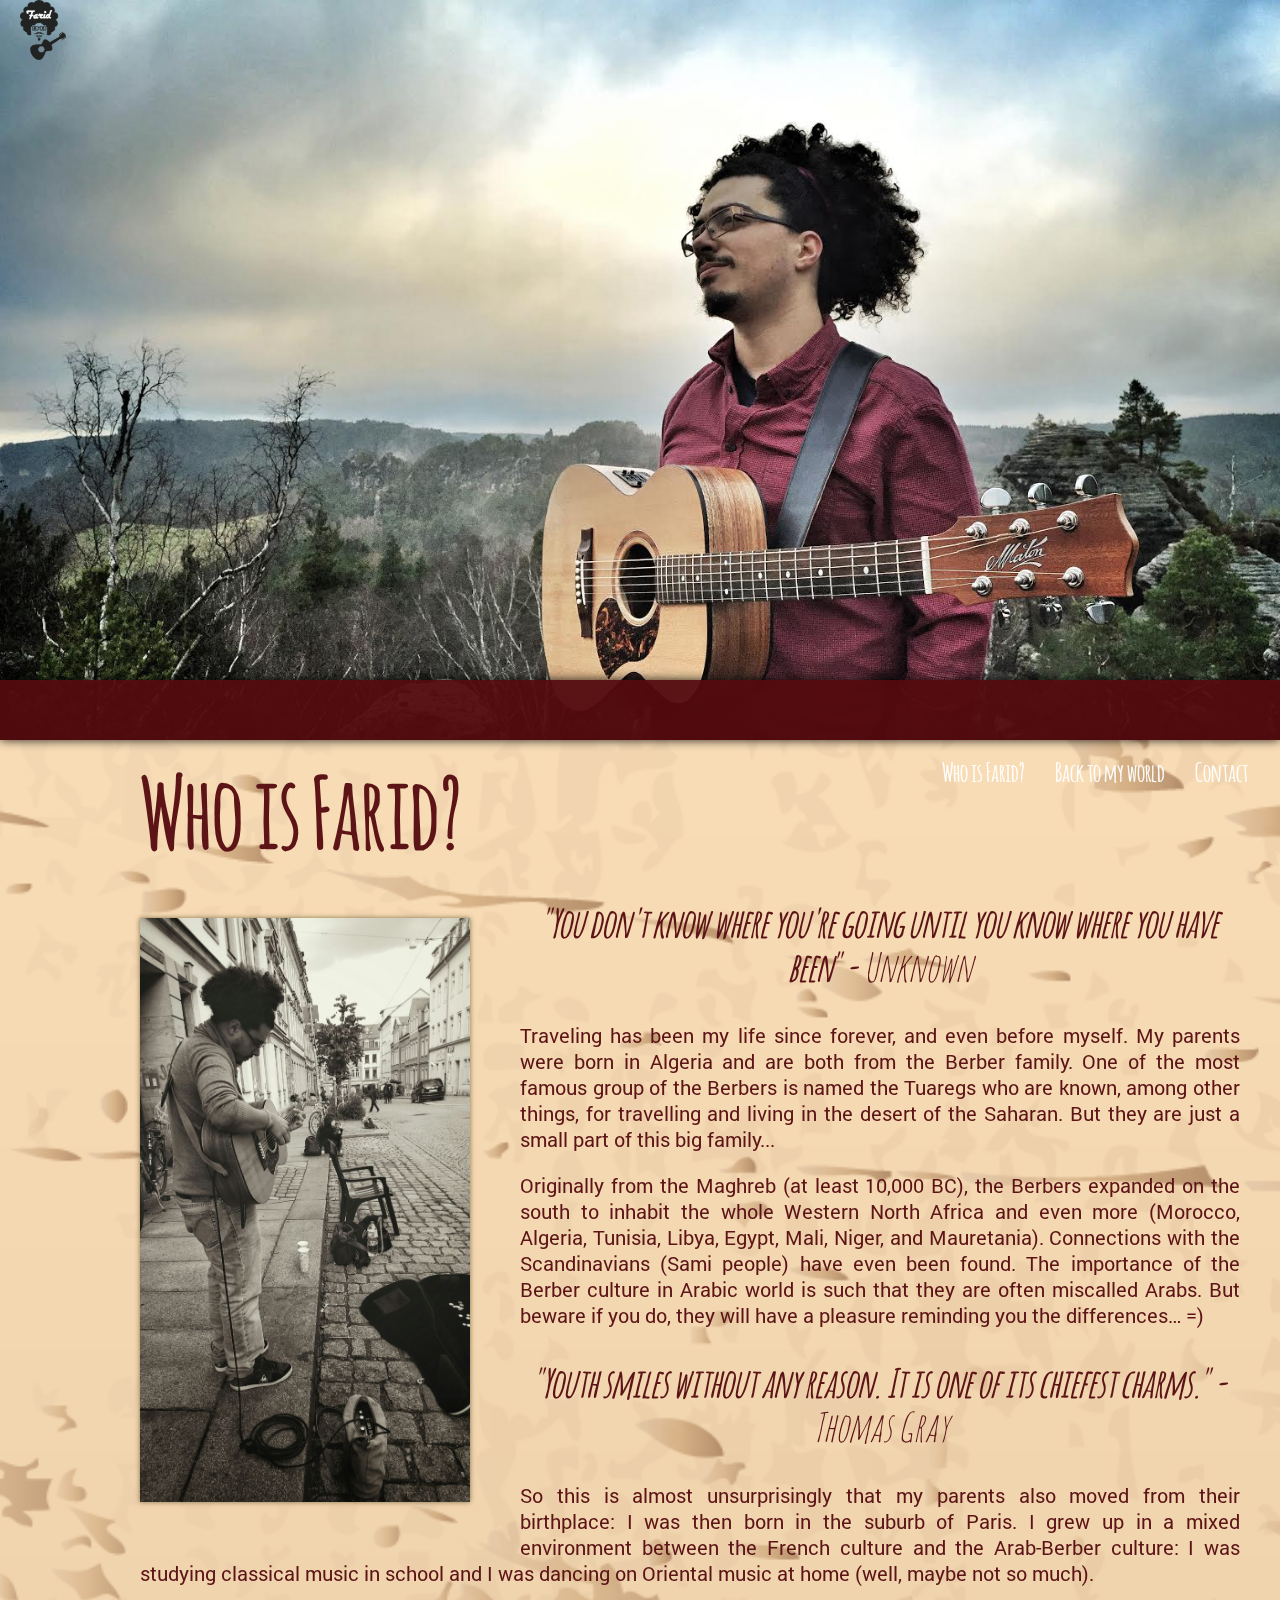
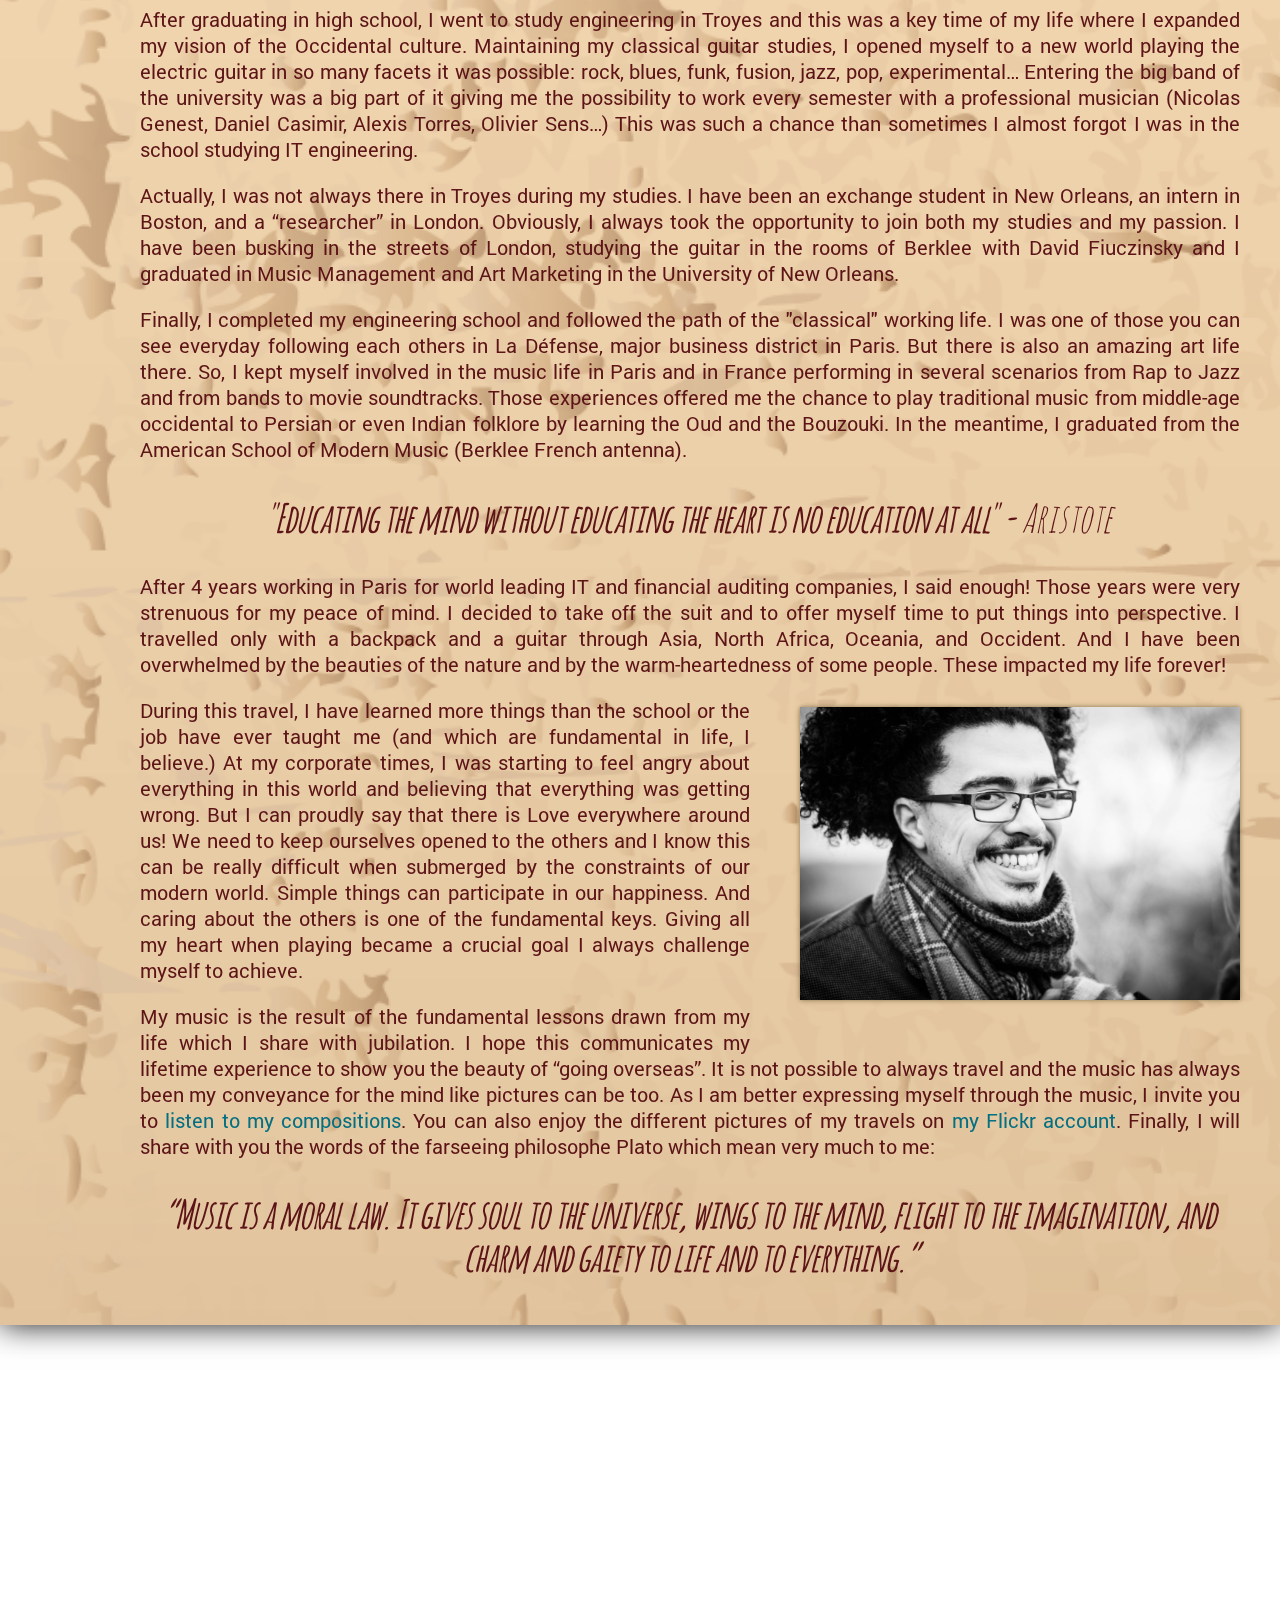
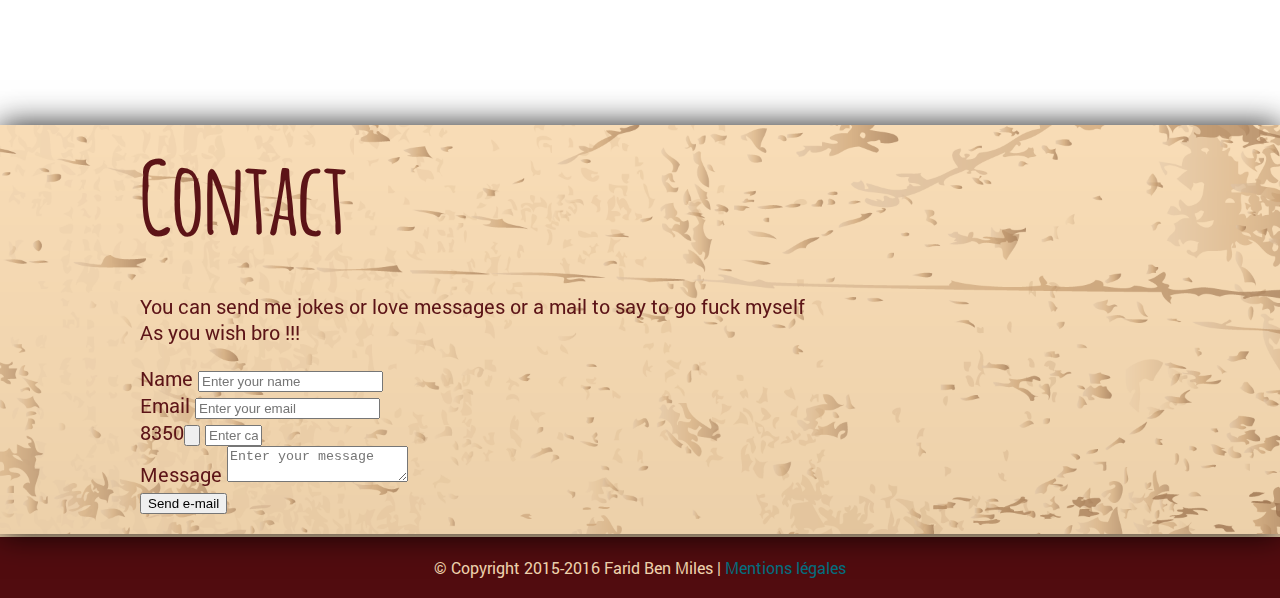
<file: about.html>
<!DOCTYPE html>
<!--[if lt IE 7 ]><html class="ie ie6" lang="en"> <![endif]-->
<!--[if IE 7 ]><html class="ie ie7" lang="en"> <![endif]-->
<!--[if IE 8 ]><html class="ie ie8" lang="en"> <![endif]-->
<!--[if (gte IE 9)|!(IE)]><!--><html lang="en"> <!--<![endif]-->
    <head>
		<!-- Basic Page Needs
	================================================== -->
        <title>Farid Ben Miles - Acoustic Modern Fingerstyle Guitarist</title>
		
		<meta charset="utf-8" />
		<meta name="description" content="Website of Acoustic Modern Fingerstyle Guitarist Farid Ben Miles">
		<!--<meta name="keywords" content="Farid Ben Miles, acoustic, modern, fingerstyle, guitar, guitarist, music, musician, world music, folk music, about, booking, travel">-->
		<meta name="copyright" content="Farid Ben Miles - 2015-2016">
		
		<!-- TO UPDATE WITH FAVICON !!!!!!!!!!!!!!!!!!!!!!!!!!!!!!!!!!!!!!!!!!!!!!!!!!!!!!!!!!!
		Your favicon graphic must be 16x16 pixels 
	================================================== -->		
		<link rel="shortcut icon" href="favicon.ico">
		<link rel="icon" type="image/ico" href="favicon.ico"> 
		<!-- an image 57x57 pixels in size and save it as a png -->	
		<link rel="apple-touch-icon" href="apple-touch-icon.png">
		
		<!-- Mobile Specific Metas
	================================================== -->
		<meta name="viewport" content="width=device-width, initial-scale=1, maximum-scale=1">
	
		<!--[if lt IE 9]><script src="http://github.com/aFarkas/html5shiv/blob/master/dist/html5shiv.js"></script><![endif]-->
		
		<!-- CSS
	================================================== -->
		<link rel="stylesheet" type="text/css" href="style.css">
		<link href='http://fonts.googleapis.com/css?family=Source+Sans+Pro' rel='stylesheet' type='text/css'>
		
		<!-- JS
	================================================== -->
		<script type="text/javascript" src="js/jquery-1.11.3.min.js"></script>
		
		<!-- Sticky menu bar -->
		<script src="js/jquery.sticky.js"></script>
		<script>
		  $(document).ready(function(){
			$("#menu-container").sticky({topSpacing:0});
			
			var width = window.innerWidth ||
                document.documentElement.clientWidth ||
                document.body.clientWidth;
				
			var height = window.innerHeight ||
							 document.documentElement.clientHeight ||
							 document.body.clientHeight;
			if (width < 767) {
				var heightBrand = 0;
				$("#brand").sticky({topSpacing:heightBrand, getWidthFrom: '#brand'});
				//$("#brand").css({"margin-top": -heightBrand,}); 
			} 
			else {
				var heightBrand = height - 90;
				$("#brand").sticky({topSpacing:heightBrand, getWidthFrom: '#brand'});
				$("#brand").css({"margin-top": -heightBrand,}); 
			}
						
		  });
		</script>
		<script src="js/parallax.js-master/parallax.min.js"></script>
		
		<!-- - - - JQUERY FOR SLIDING NAVIGATION - -->   
		<script>
		$(document).ready(function() {
		$('a[href*=#]').each(function() {
		if (location.pathname.replace(/^\//,'') == this.pathname.replace(/^\//,'')
		&& location.hostname == this.hostname
		&& this.hash.replace(/#/,'') ) {
		var $targetId = $(this.hash), $targetAnchor = $('[name=' + this.hash.slice(1) +']');
		var $target = $targetId.length ? $targetId : $targetAnchor.length ? $targetAnchor : false;
		if ($target) {
		var targetOffset = $target.offset().top;
		$(this).click(function() {
					$("#nav li a").removeClass("active");
					$(this).addClass('active');
		$('html, body').animate({scrollTop: targetOffset}, 1000);
		return false;
		});
		}
		}
		});
		 
		});
		</script>
		
		<!-- Dynamic display header -->
		<script type="text/javascript">
			function jsUpdateSize(){
				// Get the dimensions of the viewport
				var height = window.innerHeight ||
							 document.documentElement.clientHeight ||
							 document.body.clientHeight;
							 
				var heightBanner = height - 60;
				//change the value of the height
				$("#header").css({"height": heightBanner,}); 
			};
			window.onload = jsUpdateSize;       // When the page first loads
			window.onresize = jsUpdateSize;     // When the browser changes size
		</script>
		
		<!-- dropdown menu -->
		<script type="text/javascript">
			function scrollTo(target){
				var targetPosition = $(target).offset().top;
				$('html,body').animate({ scrollTop: targetPosition}, 'slow');
			}
		</script>
		
		<!-- Captcha function -->
		<script>
		function captchaCode() {
		  var Numb1, Numb2, Numb3, Numb4, Code;     
		  Numb1 = (Math.ceil(Math.random() * 10)-1).toString();
		  Numb2 = (Math.ceil(Math.random() * 10)-1).toString();
		  Numb3 = (Math.ceil(Math.random() * 10)-1).toString();
		  Numb4 = (Math.ceil(Math.random() * 10)-1).toString();
		  
		  Code = Numb1 + Numb2 + Numb3 + Numb4;
		  $("#captcha span").remove();
		  $("#captcha input").remove();
		  $("#captcha").append("<span id='code'>" + Code + "</span><input type='button' onclick='captchaCode();'>");
		}

		$(function() {
		  captchaCode();
		  
		  $('#contactForm').submit(function(){
			var captchaVal = $("#code").text();
			var captchaCode = $(".captcha").val();
			if (captchaVal == captchaCode) {
			  $(".captcha").css({
				"color" : "#609D29"
			  });
			}
			else {
			  $(".captcha").css({
				"color" : "#CE3B46"
			  });
			}
			
			var emailFilter = /^([a-zA-Z0-9_\.\-])+\@(([a-zA-Z0-9\-])+\.)+([a-zA-Z0-9]{2,10})+$/;   
			var emailText = $(".email").val();
			if (emailFilter.test(emailText)) {
			  $(".email").css({
				"color" : "#609D29"
			  });
			}
			else {
			  $(".email").css({
				"color" : "#CE3B46"
			  });
			}
			
			var nameFilter = /^([a-zA-Z \t]{3,15})+$/;
			var nameText = $(".name").val();
			if (nameFilter.test(nameText)) {
			  $(".name").css({
				"color" : "#609D29"
			  });
			}
			else {
			  $(".name").css({
				"color" : "#CE3B46"
			  });
			}
			
			var messageText = $(".message").val().length;
			if (messageText > 50) {
			  $(".message").css({
				"color" : "#609D29"
			  });
			}
			else {
			  $(".message").css({
				"color" : "#CE3B46"
			  });
			}
			
			if ((captchaVal !== captchaCode) || (!emailFilter.test(emailText)) || (!nameFilter.test(nameText)) || (messageText < 50)) {
			  return false;
			}
			if ((captchaVal == captchaCode) && (emailFilter.test(emailText)) && (nameFilter.test(nameText)) && (messageText > 50)) {
			  $("#contactForm").css("display", "none");
			  $("#form").append("<h2>Message sent!</h2>");
			  return false;
			}
		  });       
		});

		</script>
		
    </head>
	
	<body>
	<?php include_once("analyticstracking.php") ?>
		<!-- header and social links -->
		<div id="header" data-parallax="scroll" data-image-src="img/unnamed.jpg">
			
			<div id="social" >
				<ul>
						<li><a href="http://www.facebook.com" target="_blank"><img alt="Facebook" src="img/social/facebook.png"/></a></li>
						<li><a href="http://www.soundcloud.com" target="_blank"><img alt="Soundcloud" src="img/social/soundcloud.png"/></a></li>
						<li><a href="http://www.bandcamp.com" target="_blank"><img alt="Bandcamp" src="img/social/bandcamp.png"/></a></li>
						<li><a href="http://www.youtube.com" target="_blank"><img alt="Youtube" src="img/social/youtube.png"/></a></li>
				</ul>
			</div>
		</div>
		
		<!-- menu -->
		<div id="menu-container">
			<div id="menu">
				<a href="#header"><img id="brand" alt="Farid-brand" src="img/brand-transparent-bis.png"/></a>
				<nav class="fixed-nav-bar" style="">
					<ul>
						<!--<li><a class="lien" href="#header">Top</a></li>-->
						<li><a class="lien" href="#about-me-link">Who is Farid?</a></li>
						<li><a class="lien" href="index.html">Back to my world</a></li>
						<li><a class="lien" href="#contact-link">Contact</a></li>
					</ul>
					<select name="dropdpown" size="1" onchange="scrollTo(this.value)">
						<option value="" selected>Menu</option> 
						<!--<option value="#header">Top</option>-->
						<option value="#about-me-link">Who is Farid?</option>
						<option value="#index.html">Back to my world</option>
						<option value="#contact-link">Contact</option>
					</select>
				</nav>
			</div>		
		</div>
		
		<!-- About's content -->
		<span class="anchor" id="about-me-link"></span>
		<div id="about-me" class="container">
			<div class="box">
				<h2>Who is Farid?</h2>
				<img id="busking" src="img/Busking_in_Dresden.jpg" alt="Busking_in_Dresden"/>
				<h3>"You don't know where you're going until you know where you have been" - <span>Unknown</span></h3>
				<p>Traveling has been my life since forever, and even before myself. My parents were born in Algeria and are both from the Berber family. One of the most famous group of the Berbers is named the Tuaregs who are known, among other things, for travelling and living in the desert of the Saharan. But they are just a small part of this big family... </p>
				<p>Originally from the Maghreb (at least 10,000 BC), the Berbers expanded on the south to inhabit the whole Western North Africa and even more (Morocco, Algeria, Tunisia, Libya, Egypt, Mali, Niger, and Mauretania). Connections with the Scandinavians (Sami people) have even been found. The importance of the Berber culture in Arabic world is such that they are often miscalled Arabs. But beware if you do, they will have a pleasure reminding you the differences… =) </p>
				<h3>"Youth smiles without any reason. It is one of its chiefest charms." - <span>Thomas Gray</span></h3>
				<p>So this is almost unsurprisingly that my parents also moved from their birthplace: I was then born in the suburb of Paris. I grew up in a mixed environment between the French culture and the Arab-Berber culture: I was studying classical music in school and I was dancing on Oriental music at home (well, maybe not so much). </p>
				<p>After graduating in high school, I went to study engineering in Troyes and this was a key time of my life where I expanded my vision of the Occidental culture. Maintaining my classical guitar studies, I opened myself to a new world playing the electric guitar in so many facets it was possible: rock, blues, funk, fusion, jazz, pop, experimental… Entering the big band of the university was a big part of it giving me the possibility to work every semester with a professional musician (Nicolas Genest, Daniel Casimir, Alexis Torres, Olivier Sens…) This was such a chance than sometimes I almost forgot I was in the school studying IT engineering.</p>
				<p>Actually, I was not always there in Troyes during my studies. I have been an exchange student in New Orleans, an intern in Boston, and a “researcher” in London. Obviously, I always took the opportunity to join both my studies and my passion. I have been busking in the streets of London, studying the guitar in the rooms of Berklee with David Fiuczinsky and I graduated in Music Management and Art Marketing in the University of New Orleans. </p>
				<p>Finally, I completed my engineering school and followed the path of the "classical" working life. I was one of those you can see everyday following each others in La Défense, major business district in Paris. But there is also an amazing art life there. So, I kept myself involved in the music life in Paris and in France performing in several scenarios from Rap to Jazz and from bands to movie soundtracks. Those experiences offered me the chance to play traditional music from middle-age occidental to Persian or even Indian folklore by learning the Oud and the Bouzouki. In the meantime, I graduated from the American School of Modern Music (Berklee French antenna).</p>
				<h3>"Educating the mind without educating the heart is no education at all" - <span>Aristote</span></h3>
				<p>After 4 years working in Paris for world leading IT and financial auditing companies, I said enough! Those years were very strenuous for my peace of mind. I decided to take off the suit and to offer myself time to put things into perspective. I travelled only with a backpack and a guitar through Asia, North Africa, Oceania, and Occident. And I have been overwhelmed by the beauties of the nature and by the warm-heartedness of some people. These impacted my life forever!</p>
				<img id="portrait" src="img/fa--22.jpg" alt="Portrait_Farid"/></div>
				<p>During this travel, I have learned more things than the school or the job have ever taught me (and which are fundamental in life, I believe.) At my corporate times, I was starting to feel angry about everything in this world and believing that everything was getting wrong. But I can proudly say that there is Love everywhere around us! We need to keep ourselves opened to the others and I know this can be really difficult when submerged by the constraints of our modern world. Simple things can participate in our happiness. And caring about the others is one of the fundamental keys. Giving all my heart when playing became a crucial goal I always challenge myself to achieve. </p>
				<p>My music is the result of the fundamental lessons drawn from my life which I share with jubilation. I hope this communicates my lifetime experience to show you the beauty of “going overseas”. It is not possible to always travel and the music has always been my conveyance for the mind like pictures can be too. As I am better expressing myself through the music, I invite you to <a href="">listen to my compositions</a>. You can also enjoy the different pictures of my travels on <a href="">my Flickr account</a>. Finally, I will share with you the words of the farseeing philosophe Plato which mean very much to me: </br> <h3>“Music is a moral law. It gives soul to the universe, wings to the mind, flight to the imagination, and charm and gaiety to life and to everything.”</h3></p>


			</div>
		</div>
		
		<!-- Fourth photo -->
		<section id="5" data-parallax="scroll" data-image-src="img/slide/Camp.jpg">	
		</section>
		
		<!-- Contact  form -->
		<span class="anchor" id="contact-link"></span>
		<div id="contact" class="container">
			<div class="box">
				<h2> Contact </h2>
				<p>You can send me jokes or love messages or a mail to say to go fuck myself <br/> As you wish bro !!! </p> 
				<form action="contact.php" id="contactForm" method="post">
					<span>Name</span>
					<input type="text" name="name" class="name" placeholder="Enter your name" tabindex=1 /> <br/>
					<span>Email</span>
					<input type="text" name="email" class="email" placeholder="Enter your email" tabindex=2 /> <br/>
					<span id="captcha"></span>
					<input type="text" name="captcha" class="captcha" maxlength="4" size="4" placeholder="Enter captcha code" tabindex=3 /> <br/>
					<span>Message</span>
					<textarea name="message" class="message" placeholder="Enter your message" tabindex=4></textarea> <br/>
					<input type="submit" name="submit" value="Send e-mail" class="submit" tabindex=5>
				  </form>				
			</div>
		</div>
		
		<!-- Footnote -->
		<div id="footnote">
		© Copyright 2015-2016 Farid Ben Miles | <a href="mentions.html" target="_blank">Mentions légales</a> 
		</div>
	
	</body>	
	
</html>
</file>
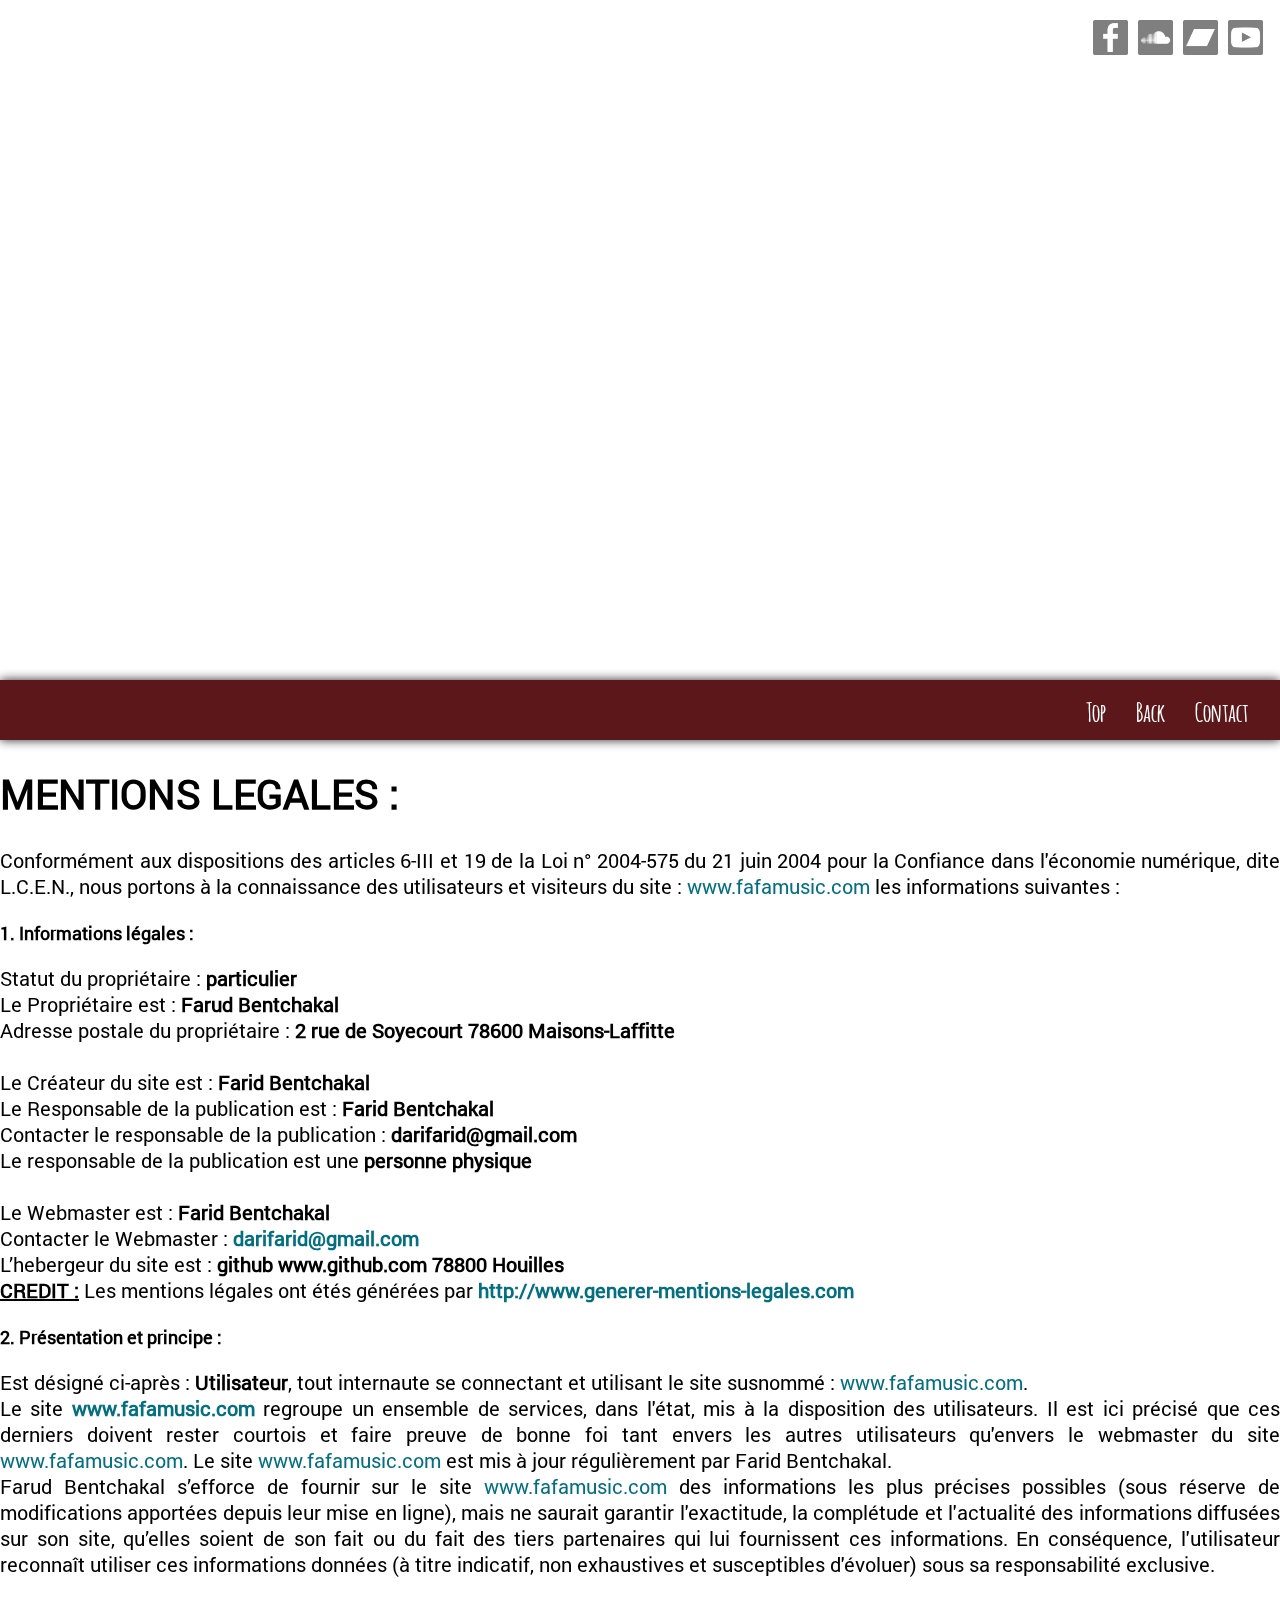
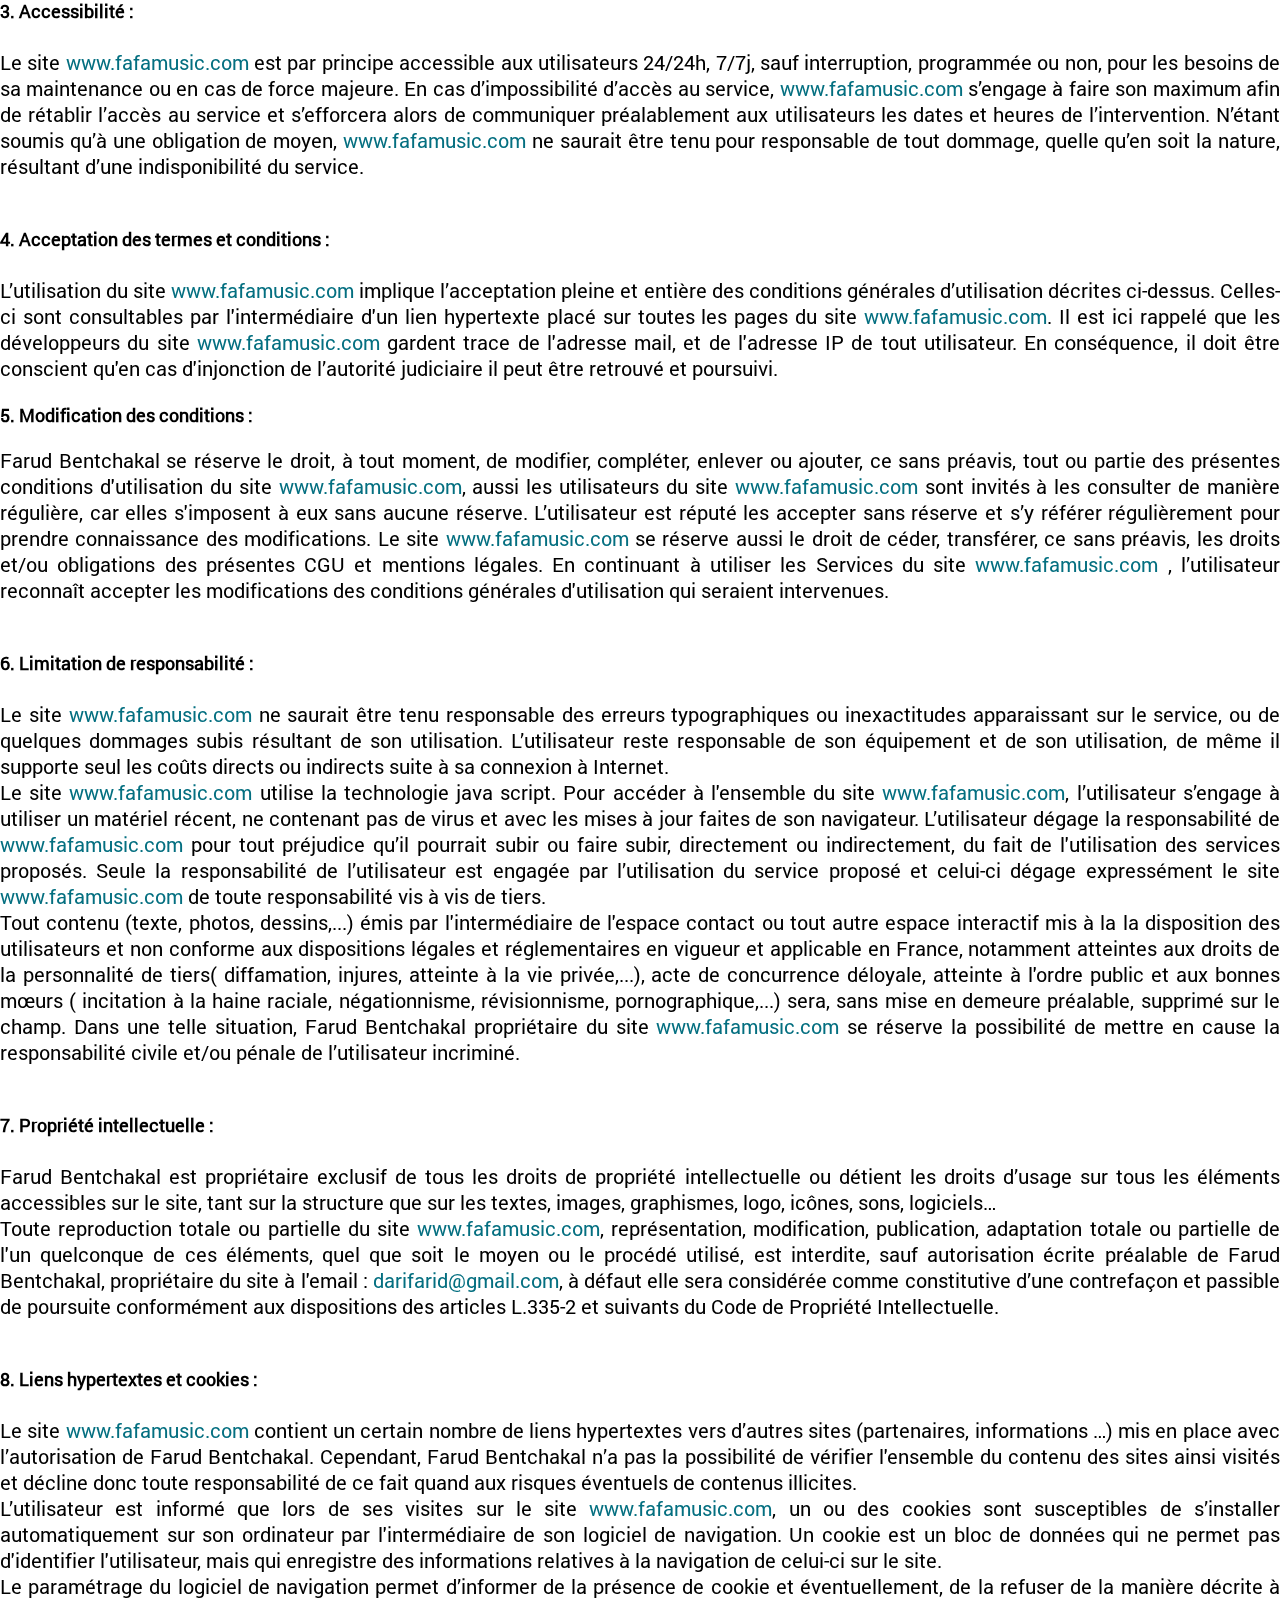
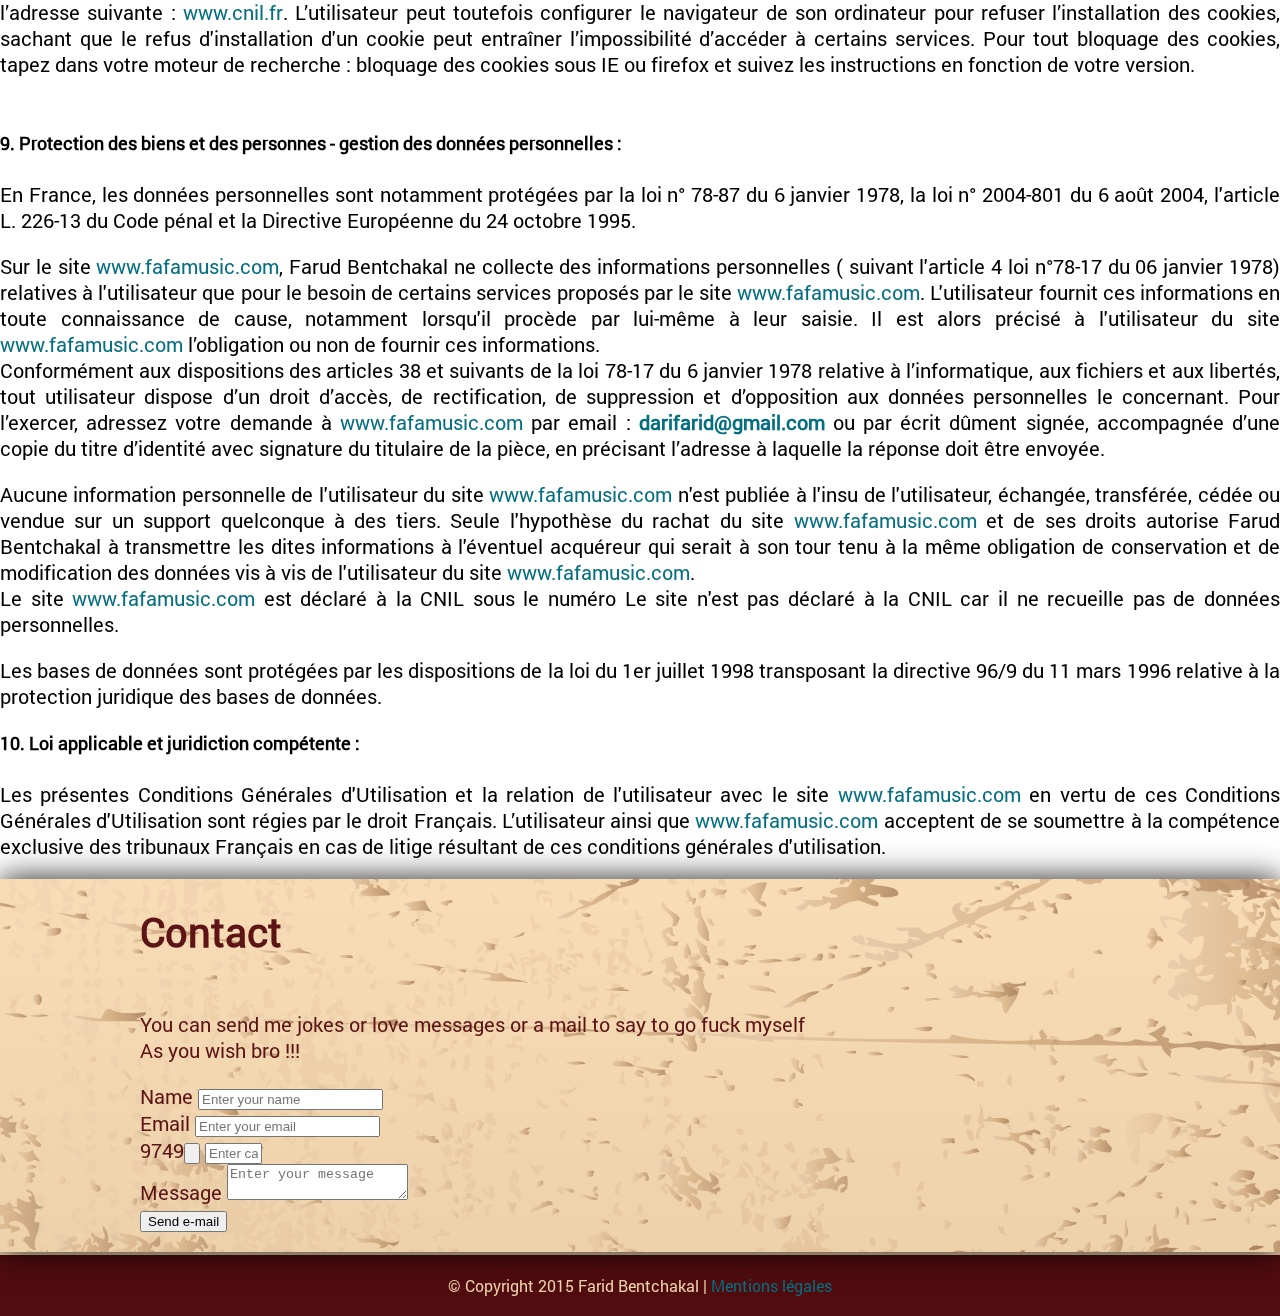
<file: mention-old.html>
<!DOCTYPE html>
<!--[if lt IE 7 ]><html class="ie ie6" lang="en"> <![endif]-->
<!--[if IE 7 ]><html class="ie ie7" lang="en"> <![endif]-->
<!--[if IE 8 ]><html class="ie ie8" lang="en"> <![endif]-->
<!--[if (gte IE 9)|!(IE)]><!--><html lang="en"> <!--<![endif]-->
<html>
    <head>
		<!-- Basic Page Needs
	================================================== -->
        <title>Farid Bentchakal</title>
		<meta name="description" content="Farid Bentchakal. Acoustic, guitar, solo music.">
		<meta name="author" content="Farid Bentchakal">
		<meta name="keywords" content="Farid Bentchakal, Music, Guitar, Acoustic, Travel.">
		<meta http-equiv="Content-Type" content="text/html"; charset="utf-8">
		
			<!-- Mobile Specific Metas
	================================================== -->
		<meta name="viewport" content="width=device-width, initial-scale=1, maximum-scale=1">
	
		<!--[if lt IE 9]>
            <script src="http://github.com/aFarkas/html5shiv/blob/master/dist/html5shiv.js"></script>
        <![endif]-->
		
		<!-- CSS
	================================================== -->
		<link rel="stylesheet" href="style.css" />
		<link href='http://fonts.googleapis.com/css?family=Source+Sans+Pro' rel='stylesheet' type='text/css'>
		
		<!-- JS
	================================================== -->
		<script type="text/javascript" src="js/jquery-1.11.3.min.js"></script>
		
		<!-- Sticky nav -->
		<script src="js/jquery.sticky.js"></script>
		<script>
		  $(document).ready(function(){
			$("#menu-container").sticky({topSpacing:0});
		  });
		</script>
		<script src="js/parallax.js-master/parallax.min.js"></script>
		
		<!----- JQUERY FOR SLIDING NAVIGATION --->   
		<script>
		$(document).ready(function() {
		$('a[href*=#]').each(function() {
		if (location.pathname.replace(/^\//,'') == this.pathname.replace(/^\//,'')
		&& location.hostname == this.hostname
		&& this.hash.replace(/#/,'') ) {
		var $targetId = $(this.hash), $targetAnchor = $('[name=' + this.hash.slice(1) +']');
		var $target = $targetId.length ? $targetId : $targetAnchor.length ? $targetAnchor : false;
		if ($target) {
		var targetOffset = $target.offset().top;
		$(this).click(function() {
					$("#nav li a").removeClass("active");
					$(this).addClass('active');
		$('html, body').animate({scrollTop: targetOffset}, 1000);
		return false;
		});
		}
		}
		});
		 
		});
		</script>
		
		<!-- dropdown menu -->
		<script type="text/javascript">
			function scrollTo(target){
				var targetPosition = $(target).offset().top;
				$('html,body').animate({ scrollTop: targetPosition}, 'slow');
			}
		</script>
		
		<!-- Captcha function -->
		<script>
		function captchaCode() {
		  var Numb1, Numb2, Numb3, Numb4, Code;     
		  Numb1 = (Math.ceil(Math.random() * 10)-1).toString();
		  Numb2 = (Math.ceil(Math.random() * 10)-1).toString();
		  Numb3 = (Math.ceil(Math.random() * 10)-1).toString();
		  Numb4 = (Math.ceil(Math.random() * 10)-1).toString();
		  
		  Code = Numb1 + Numb2 + Numb3 + Numb4;
		  $("#captcha span").remove();
		  $("#captcha input").remove();
		  $("#captcha").append("<span id='code'>" + Code + "</span><input type='button' onclick='captchaCode();'>");
		}

		$(function() {
		  captchaCode();
		  
		  $('#contactForm').submit(function(){
			var captchaVal = $("#code").text();
			var captchaCode = $(".captcha").val();
			if (captchaVal == captchaCode) {
			  $(".captcha").css({
				"color" : "#609D29"
			  });
			}
			else {
			  $(".captcha").css({
				"color" : "#CE3B46"
			  });
			}
			
			var emailFilter = /^([a-zA-Z0-9_\.\-])+\@(([a-zA-Z0-9\-])+\.)+([a-zA-Z0-9]{2,10})+$/;   
			var emailText = $(".email").val();
			if (emailFilter.test(emailText)) {
			  $(".email").css({
				"color" : "#609D29"
			  });
			}
			else {
			  $(".email").css({
				"color" : "#CE3B46"
			  });
			}
			
			var nameFilter = /^([a-zA-Z \t]{3,15})+$/;
			var nameText = $(".name").val();
			if (nameFilter.test(nameText)) {
			  $(".name").css({
				"color" : "#609D29"
			  });
			}
			else {
			  $(".name").css({
				"color" : "#CE3B46"
			  });
			}
			
			var messageText = $(".message").val().length;
			if (messageText > 50) {
			  $(".message").css({
				"color" : "#609D29"
			  });
			}
			else {
			  $(".message").css({
				"color" : "#CE3B46"
			  });
			}
			
			if ((captchaVal !== captchaCode) || (!emailFilter.test(emailText)) || (!nameFilter.test(nameText)) || (messageText < 50)) {
			  return false;
			}
			if ((captchaVal == captchaCode) && (emailFilter.test(emailText)) && (nameFilter.test(nameText)) && (messageText > 50)) {
			  $("#contactForm").css("display", "none");
			  $("#form").append("<h2>Message sent!</h2>");
			  return false;
			}
		  });       
		});

		</script>
		
    </head>
	
	<body>
		<!-- header and social links -->
		<!-- !!!!!!!!!!!!!!!!!                           IISOU <3 : Here is the link of picture. Put it in the same folder img and just change the name of the file  -->
		<div id="header" data-parallax="scroll" data-image-src="img/Logo.jpg">
			<div id="social" >
				<ul>
						<li><a href="http://www.facebook.com" target="_blank"><img alt="Facebook" src="img/social/facebook.png"/></a></li>
						<li><a href="http://www.soundcloud.com" target="_blank"><img alt="Soundcloud" src="img/social/soundcloud.png"/></a></li>
						<li><a href="http://www.bandcamp.com" target="_blank"><img alt="Bandcamp" src="img/social/bandcamp.png"/></a></li>
						<li><a href="http://www.youtube.com" target="_blank"><img alt="Youtube" src="img/social/youtube.png"/></a></li>
				</ul>
			</div>
		</div>
		
		<!-- menu -->
		<div id="menu-container">
			<div id="menu">
				<nav class="fixed-nav-bar" style="">
					<ul>
						<li><a class="lien1" href="#header">Top</a></li>
						<li><a class="lien2" href="index.html">Back</a></li>
						<li><a class="lien5" href="#contact">Contact</a></li>
					</ul>
				</nav>
			</div>		
		</div>
	
		
		<span class="anchor"></span>
		<div id="mentions-legales">
			<h1>MENTIONS LEGALES :</h1>
			<p style="text-align: justify">
				Conformément aux dispositions des articles 6-III et 19 de la Loi n° 2004-575 du 21 juin 2004 pour la Confiance dans l'économie numérique, dite L.C.E.N., nous portons à la connaissance des utilisateurs et visiteurs du site : <a href="http://www.fafamusic.com" target="_blank">www.fafamusic.com</a> les informations suivantes :</p>
			<p style="text-align: justify">
				<strong><font size="4">1. Informations légales :</font></strong></p>
			<p style="text-align: justify">
				Statut du propriétaire : <strong>particulier</strong><br />
				Le Propriétaire est : <strong>Farud Bentchakal</strong><br />
				Adresse postale du propriétaire : <strong>2 rue de Soyecourt 78600 Maisons-Laffitte</strong><br />
				 <br />
				Le Créateur du site est : <strong>Farid Bentchakal</strong><br />
				Le Responsable de la  publication est : <strong>Farid Bentchakal</strong><br />
				Contacter le responsable de la publication : <strong>darifarid@gmail.com</strong><br />
				Le responsable de la publication est une<strong> personne physique</strong><br />
				<br />
				Le Webmaster est  : <strong>Farid Bentchakal</strong><br />
				Contacter le Webmaster :  <strong><a href="mailto:darifarid@gmail.com?subject=Contact à partir des mentions légales via le site www.fafamusic.com">darifarid@gmail.com</a></strong><br />
				L’hebergeur du site est : <strong>github www.github.com 78800 Houilles</strong><br />
				<strong><u>CREDIT :</u> </strong> Les mentions légales ont étés générées par<strong> <a href="http://www.generer-mentions-legales.com" target="_blank">http://www.generer-mentions-legales.com</a></strong></p>
			<p style="text-align: justify">
				<strong><font size="4">2. Présentation et principe :</font></strong></p>
			<p style="text-align: justify">
				Est désigné ci-après : <b>Utilisateur</b>, tout internaute se connectant et utilisant le site susnommé : <a href="http://www.fafamusic.com" target="_blank">www.fafamusic.com</a>.<br />
				Le site <a href="http://www.fafamusic.com" target="_blank"><b>www.fafamusic.com</b></a><b> </b>regroupe un ensemble de services, dans l'état,  mis à la disposition des utilisateurs. Il est ici précisé que ces derniers doivent rester courtois et faire preuve de bonne foi tant envers les autres utilisateurs qu'envers le webmaster du site <a href="http://www.fafamusic.com" target="_blank">www.fafamusic.com</a>. Le site <a href="http://www.fafamusic.com" target="_blank">www.fafamusic.com</a> est mis à jour régulièrement par Farid Bentchakal.<br />
				Farud Bentchakal s’efforce de fournir sur le site <a href="http://www.fafamusic.com" target="_blank">www.fafamusic.com</a> des informations les plus précises possibles (sous réserve de modifications apportées depuis leur mise en ligne), mais ne saurait garantir l'exactitude, la complétude et l'actualité des informations diffusées sur son site, qu’elles soient de son fait ou du fait des tiers partenaires qui lui fournissent ces informations. En conséquence, l'utilisateur reconnaît utiliser ces informations données (à titre indicatif, non exhaustives et susceptibles d'évoluer) sous sa responsabilité exclusive.</p>
			<p style="text-align: justify">
				<strong><font size="4">3. Accessibilité :</font></strong><br />
				<br />
				Le site <a href="http://www.fafamusic.com" target="_blank">www.fafamusic.com</a> est par principe accessible aux utilisateurs 24/24h, 7/7j, sauf interruption, programmée ou non, pour les besoins de sa maintenance ou en cas de force majeure. En cas d’impossibilité d’accès au service, <a href="http://www.fafamusic.com" target="_blank">www.fafamusic.com</a> s’engage à faire son maximum afin de rétablir l’accès au service et s’efforcera alors de communiquer préalablement aux utilisateurs les dates et heures de l’intervention.  N’étant soumis qu’à une obligation de moyen, <a href="http://www.fafamusic.com" target="_blank">www.fafamusic.com</a> ne saurait être tenu pour responsable de tout dommage, quelle qu’en soit la nature, résultant d’une indisponibilité du service.</p>
			<p style="text-align: justify">
				<br />
				<strong><font size="4">4. Acceptation des termes et conditions :</font></strong><br />
				<br />
				L’utilisation du site <a href="http://www.fafamusic.com" target="_blank">www.fafamusic.com</a> implique l’acceptation pleine et entière des conditions générales d’utilisation  décrites ci-dessus. Celles-ci sont consultables par l'intermédiaire d'un lien hypertexte placé sur toutes les pages du site <a href="http://www.fafamusic.com" target="_blank">www.fafamusic.com</a>. Il est ici rappelé que les développeurs du site <a href="http://www.fafamusic.com" target="_blank">www.fafamusic.com</a> gardent trace de l'adresse mail, et de l'adresse IP de tout utilisateur. En conséquence, il doit être conscient qu'en cas d'injonction de l’autorité judiciaire il peut être retrouvé et poursuivi.</p>
			<p style="text-align: justify">
				<strong><font size="4">5. Modification des conditions :</font></strong></p>
			<p style="text-align: justify">
				Farud Bentchakal se réserve le droit, à tout moment, de modifier, compléter, enlever ou ajouter, ce sans préavis, tout ou partie des présentes conditions d'utilisation du site <a href="http://www.fafamusic.com" target="_blank">www.fafamusic.com</a>, aussi les utilisateurs du site <a href="http://www.fafamusic.com" target="_blank">www.fafamusic.com</a> sont invités à les consulter de manière régulière, car elles s'imposent à eux sans aucune réserve. L’utilisateur est réputé les accepter sans réserve et s’y référer régulièrement pour prendre connaissance des modifications. Le site <a href="http://www.fafamusic.com" target="_blank">www.fafamusic.com</a> se réserve aussi le droit de céder, transférer, ce sans préavis, les droits et/ou obligations des présentes CGU et mentions légales. En continuant à utiliser les Services du site <a href="http://www.fafamusic.com" target="_blank">www.fafamusic.com</a> , l’utilisateur reconnaît accepter les modifications des conditions générales d'utilisation qui seraient intervenues.</p>
			<p style="text-align: justify">
				 <br />
				<strong><font size="4">6. Limitation de responsabilité :</font></strong><br />
				<br />
				Le site <a href="http://www.fafamusic.com" target="_blank">www.fafamusic.com</a> ne saurait être tenu responsable des erreurs typographiques ou inexactitudes apparaissant sur le service, ou de quelques dommages subis résultant de son utilisation. L’utilisateur reste responsable de son équipement et de son utilisation, de même il supporte seul les coûts directs ou indirects suite à sa connexion à Internet.<br />
				Le site <a href="http://www.fafamusic.com" target="_blank">www.fafamusic.com</a> utilise la technologie java script. Pour accéder à l'ensemble du site <a href="http://www.fafamusic.com" target="_blank">www.fafamusic.com</a>, l’utilisateur s’engage à utiliser un matériel récent, ne contenant pas de virus et avec les mises à jour faites de son navigateur.  L’utilisateur dégage la responsabilité de <a href="http://www.fafamusic.com" target="_blank">www.fafamusic.com</a> pour tout préjudice qu’il pourrait subir ou faire subir, directement ou indirectement, du fait de l'utilisation des services proposés. Seule la responsabilité de l’utilisateur est engagée par l’utilisation du service proposé et celui-ci dégage expressément le site <a href="http://www.fafamusic.com" target="_blank">www.fafamusic.com</a> de toute responsabilité vis à vis de tiers.<br />
				Tout contenu (texte, photos, dessins,...) émis par l'intermédiaire de l'espace contact ou tout autre espace interactif mis à la la disposition des utilisateurs et non conforme aux dispositions légales et réglementaires en vigueur et applicable en France, notamment atteintes aux droits de la personnalité de tiers( diffamation, injures, atteinte à la vie privée,...), acte de concurrence déloyale, atteinte à l'ordre public et aux bonnes mœurs ( incitation à la haine raciale, négationnisme, révisionnisme, pornographique,...) sera, sans mise en demeure préalable, supprimé sur le champ. Dans une telle situation, Farud  Bentchakal propriétaire du site <a href="http://www.fafamusic.com" target="_blank">www.fafamusic.com</a> se réserve la possibilité de mettre en cause la responsabilité civile et/ou pénale de l’utilisateur incriminé.</p>
			<p style="text-align: justify">
				<br />
				<strong><font size="4">7. Propriété intellectuelle :</font></strong><br />
				<br />
				Farud Bentchakal est propriétaire exclusif de tous les droits de propriété intellectuelle ou détient les droits d’usage sur tous les éléments accessibles sur le site, tant sur la structure que sur les textes, images, graphismes, logo, icônes, sons, logiciels…<br />
				Toute reproduction totale ou partielle du site <a href="http://www.fafamusic.com" target="_blank">www.fafamusic.com</a>, représentation, modification, publication, adaptation totale ou partielle de l'un quelconque de ces éléments, quel que soit le moyen ou le procédé utilisé, est interdite, sauf autorisation écrite préalable de Farud Bentchakal, propriétaire du site à l'email : <a href="mailto:darifarid@gmail.com?subject=Contact à partir des mentions légales via le site www.fafamusic.com">darifarid@gmail.com</a>, à défaut elle sera considérée comme constitutive d’une contrefaçon et passible de poursuite conformément aux dispositions des articles L.335-2 et suivants du Code de Propriété Intellectuelle.</p>
			<p style="text-align: justify">
				<br />
				<strong><font size="4">8. Liens hypertextes et cookies :</font></strong><br />
				<br />
				Le site <a href="http://www.fafamusic.com" target="_blank">www.fafamusic.com</a> contient un certain nombre de liens hypertextes vers d’autres sites (partenaires, informations …) mis en place avec l’autorisation de Farud Bentchakal. Cependant, Farud Bentchakal n’a pas la possibilité de vérifier l'ensemble du contenu des sites ainsi visités et décline donc toute responsabilité de ce fait quand aux risques éventuels de contenus illicites.<br />
				L’utilisateur est informé que lors de ses visites sur le site <a href="http://www.fafamusic.com" target="_blank">www.fafamusic.com</a>, un ou des cookies sont susceptibles de s’installer automatiquement sur son ordinateur par l'intermédiaire de son logiciel de navigation. Un cookie est un bloc de données qui ne permet pas d'identifier l'utilisateur, mais qui enregistre des informations relatives à la navigation de celui-ci sur le site. <br />
				Le paramétrage du logiciel de navigation permet d’informer de la présence de cookie et éventuellement, de la refuser de la manière décrite à l’adresse suivante : <a href="http://www.cnil.fr">www.cnil.fr</a>. L’utilisateur peut toutefois configurer le navigateur de son ordinateur pour refuser l’installation des cookies, sachant que le refus d'installation d'un cookie peut entraîner l’impossibilité d’accéder à certains services. Pour tout bloquage des cookies, tapez dans votre moteur de recherche : bloquage des cookies sous IE ou firefox et suivez les instructions en fonction de votre version.<br />
				<br />
				<br />
				<strong><font size="4">9. Protection des biens et des personnes - gestion des données personnelles :</font></strong><br />
				<br />
				En France, les données personnelles sont notamment protégées par la loi n° 78-87 du 6 janvier 1978, la loi n° 2004-801 du 6 août 2004, l'article L. 226-13 du Code pénal et la Directive Européenne du 24 octobre 1995.</p>
			<p style="text-align: justify">
				Sur le site <a href="http://www.fafamusic.com" target="_blank">www.fafamusic.com</a>, Farud Bentchakal ne collecte des informations personnelles ( suivant l'article 4 loi n°78-17 du 06 janvier 1978) relatives à l'utilisateur que pour le besoin de certains services proposés par le site <a href="http://www.fafamusic.com" target="_blank">www.fafamusic.com</a>. L'utilisateur fournit ces informations en toute connaissance de cause, notamment lorsqu'il procède par lui-même à leur saisie. Il est alors précisé à l'utilisateur du site <a href="http://www.fafamusic.com" target="_blank">www.fafamusic.com</a> l’obligation ou non de fournir ces informations.<br />
				Conformément aux dispositions des articles 38 et suivants de la loi 78-17 du 6 janvier 1978 relative à l’informatique, aux fichiers et aux libertés, tout utilisateur dispose d’un droit d’accès, de rectification, de suppression et d’opposition aux données personnelles le concernant. Pour l’exercer, adressez votre demande à <a href="http://www.fafamusic.com" target="_blank">www.fafamusic.com</a> par email : <strong><a href="mailto:darifarid@gmail.com?subject=Contact à partir des mentions légales via le site www.fafamusic.com">darifarid@gmail.com</a></strong> ou par écrit dûment signée, accompagnée d’une copie du titre d’identité avec signature du titulaire de la pièce, en précisant l’adresse à laquelle la réponse doit être envoyée.</p>
			<p style="text-align: justify">
				Aucune information personnelle de l'utilisateur du site <a href="http://www.fafamusic.com" target="_blank">www.fafamusic.com</a> n'est publiée à l'insu de l'utilisateur, échangée, transférée, cédée ou vendue sur un support quelconque à des tiers. Seule l'hypothèse du rachat du site <a href="http://www.fafamusic.com" target="_blank">www.fafamusic.com</a> et de ses droits autorise Farud Bentchakal à transmettre les dites informations à l'éventuel acquéreur qui serait à son tour tenu à la même obligation de conservation et de modification des données vis à vis de l'utilisateur du site <a href="http://www.fafamusic.com" target="_blank">www.fafamusic.com</a>.<br />
				Le site <a href="http://www.fafamusic.com" target="_blank">www.fafamusic.com</a> est déclaré à la CNIL sous le numéro Le site n'est pas déclaré à la CNIL car il ne recueille pas de données personnelles.</p>
			<p style="text-align: justify">
				Les bases de données sont protégées par les dispositions de la loi du 1er juillet 1998 transposant la directive 96/9 du 11 mars 1996 relative à la protection juridique des bases de données.</p>
			<p style="text-align: justify">
				<strong><font size="4">10. Loi applicable et juridiction compétente :</font></strong><br />
				<br />
				Les présentes Conditions Générales d'Utilisation et la relation de l'utilisateur avec le site <a href="http://www.fafamusic.com" target="_blank">www.fafamusic.com</a> en vertu de ces Conditions Générales d'Utilisation sont régies par le droit Français. L’utilisateur ainsi que <a href="http://www.fafamusic.com" target="_blank">www.fafamusic.com</a> acceptent de se soumettre à la compétence exclusive des tribunaux Français en cas de litige résultant de ces conditions générales d'utilisation.</p>

		</div>
		
		<!-- Contact  form -->
		<div id="contact" class="container">
			<div class="box">
				<h1> Contact </h1>
				<p>  </br> You can send me jokes or love messages or a mail to say to go fuck myself </br> As you wish bro !!! </p> 
				<form action="" id="contactForm" method="post">
					<span>Name</span>
					<input type="text" name="name" class="name" placeholder="Enter your name" tabindex=1 /> </br>
					<span>Email</span>
					<input type="text" name="email" class="email" placeholder="Enter your email" tabindex=2 /> </br>
					<span id="captcha"></span>
					<input type="text" name="captcha" class="captcha" maxlength="4" size="4" placeholder="Enter captcha code" tabindex=3 /> </br>
					<span>Message</span>
					<textarea class="message" placeholder="Enter your message" tabindex=4></textarea> </br>
					<input type="submit" name="submit" value="Send e-mail" class="submit" tabindex=5>
				  </form>				
			</div>
		</div>
		
		<div id="footnote">
		© Copyright 2015 Farid Bentchakal | <a href="mentions.html" target="_blank">Mentions légales</a> 
		</div>
	</body>	
</html>
</file>
<file: style.css>
/*@import url("reset.css") screen;*/
@import url("animation.css") screen;
@font-face{font-family: Amatic; src: url("fonts/Amatic/Amatic-Bold.ttf");}
@font-face{font-family: Roboto; src: url("fonts/Roboto/Roboto-Regular.ttf");}
@font-face{font-family: AmaticRegular; src: url("fonts/Amatic/AmaticSC-Regular.ttf");}


/* General body paramters */
body {
	margin: 0;
	padding: 0;
	padding-top: 830px;
	font: 20px Roboto,'Source Sans Pro', Georgia, sans-serif;

	-webkit-font-smoothing: antialiased; /* Fix for webkit rendering */
	-webkit-text-size-adjust: 100%;
	
}

/* !!!!!!!!!!!!!!!!!!!!!                ISOU <3 : Display of the titles of the content boxes                  !!!!!!!!!!!!!!!!!!!!!!!!!!!!!*/
/* Title parameters */
h2 {
	font-family: Amatic,'Source Sans Pro', sans-serif;
	font-weight: normal;
	font-size: 100px;
	text-align: left;
	color: #5C1417;
	margin: 0;
	padding: 0;
	padding-bottom: 30px;
	padding-top:10px;
}

h3 {
	font-family: Amatic,'Source Sans Pro', sans-serif;
	font-weight: normal;
	font-style: oblique;
	font-size: 40px;
	text-align: center;
	color: #5C1417;
	margin: 0;
	padding: 0;
	padding-bottom: 10px;
	padding-top:10px;
}
h3 span {font-family: AmaticRegular,'Source Sans Pro', sans-serif;font-weight:550;}

/* !!!!!!!!!!!!!!!!!!!!!                ISOU <3 : Colors of all the links in the website (except the ones specificied like the links in the menu                  !!!!!!!!!!!!!!!!!!!!!!!!!!!!!*/
/* General links parameters */
a { color: #046F80; opacity:1; font-family: Roboto,'Source Sans Pro', sans-serif; border-bottom: 0px none; text-decoration:none; }
a:active { color: #5C8EAB; opacity:1; border-bottom: 2px solid #fff; }
a:hover { color: #5C8EAB; opacity:1; border-bottom: 0px none;  }
a:visited { color: #046F80; opacity:0.6; font-family: Roboto,'Source Sans Pro', sans-serif; border-bottom: 0px none; text-decoration:none;} 
/* !!!!!!!!!!!!!!!!!!!!!                ISOU <3 : END                  !!!!!!!!!!!!!!!!!!!!!!!!!!!!!*/

/* Image parameters to fully display */
img {
	max-width: 100%;
	height: auto;
	width: auto\8; /* ie8 */
}

/* Header parameter to fully display Parallax */
#header { background-image: url("img/unnamed.jpg"); background-size:cover; position: fixed; top: 0; width:100%; z-index:-150;}


/* Parameters of the social icons*/
#social {
height: 40px; 
width:100%;
opacity:1;
position:absolute;
text-align: right;
top: 15px;
right: 15px
}

#social ul {margin-top:5px; opacity:1;}

#social li {
	list-style: none;
	display: inline-block;
	margin-left: 0.2%;
	margin-right: 0.2%;
	}

#social img {height: 35px; width:auto; }

#social a {opacity:0.5;}
#social a:hover {opacity:1;}

/* Size of the content boxes */
section {
	height: 600px;
}

/* Parameters of the menu */
#menu-container{
	height:60px;
	width:100%;
	position: relative;
	z-index: 150;
	margin-top: -150px;

}

#menu {
	/* !!!!!!!!!!!!!!!!!!!!!                ISOU <3 : Color of the bar menu                  !!!!!!!!!!!!!!!!!!!!!!!!!!!!!*/
	background-color: #540B0F;
	/* !!!!!!!!!!!!!!!!!!!!!                ISOU <3 : End of the color of the bar menu                  !!!!!!!!!!!!!!!!!!!!!!!!!!!!!*/
	opacity:0.95;
	height: 60px;
	padding: 0 20px 0 20px;
	position: relative;
	z-index: 1;
	-moz-box-shadow: 0px 0px 10px 0px rgba(0, 0, 0, 0.9);
	-webkit-box-shadow: 0px 0px 10px 0px rgba(0, 0, 0, 0.9);
	-o-box-shadow: 0px 0px 10px 0px rgba(0, 0, 0, 0.9);
	box-shadow: 0px 0px 10px 0px rgba(0, 0, 0, 0.9);
}

#menu #brand {float:left; height:60px; width:auto; opacity:1; z-index:1;}

#menu-scrolled { position: fixed; top: 0; width:100%; }


nav { 
	text-align:right; 
	line-height:60px;	
	
	}
	
nav ul{
	padding:0;
    margin: 0 auto;
}

nav li{
	list-style: none;
	display: inline-block;
	text-align: right;
	margin-left: 1%;
	margin-right: 1%;
}

/* !!!!!!!!!!!!!!!!!!!!!                ISOU <3 : Colors of the menu titles                   !!!!!!!!!!!!!!!!!!!!!!!!!!!!!*/
/* General parameters of the menu titles */
#menu-container #menu nav ul li a:link { color: #FFF; opacity:1; font-size: 26px; font-family: Amatic,'Source Sans Pro', sans-serif; border-bottom: 0px none; text-decoration:none; }
/*  Parameters of the menu titles when the mouse is over the title */
#menu-container #menu nav ul li a:hover { color: #046F80; opacity:1; border-bottom: 0px none;  }
/*  Parameters of the menu titles when the title have been clicked on*/
#menu-container #menu nav ul li a:active { color: #046F80; opacity:1; border-bottom: 2px solid #fff; text-decoration:none;}
/*  Parameters of the menu titles when the title have been visited */
#menu-container #menu nav ul li a:visited { color: #FFF; opacity:1; font-size: 26px; font-family: Amatic,'Source Sans Pro', sans-serif; border-bottom: 0px none; text-decoration:none;} 

nav select {display:none;}

/*Display of the name/link to the top*/
#logo a { 
	color: #EB9B60; 
	text-decoration: none; 
	float: left; 
	font-size: 30px; 
	line-height: 60px; 
	font-family: Roboto,'Source Sans Pro', sans-serif; 
	font-weight: bold; 
	}

/* Size display of the photos*/	
section {
	height:400px;
	width:100%;
}

/* Anchor span for aligning top of the div with menu bar */
.anchor{
   display:block;
   height:60px; /* this is the height of the header */
   margin-top:-60px; /* this is again negative value of the height of the header */
   visibility:hidden;
}


/*Display parameters of the content boxes*/
.container{
	color: #5C1417;
	background-image: url("img/Hintergrund.jpg");
	background-size: cover;
	background-repeat: no-repeat;
	background-color: #F0D4AE;	
	height: auto;
	width: 100%;
	margin: 0;
	padding: 0px 40px 20px 140px;
	position:relative;
	margin-top: 0px;
	text-align: left;
	text-align: justify;
	text-justify: inter-word;
	-moz-box-shadow: 0px 0px 30px 0px rgba(0, 0, 0, 0.9);
	-webkit-box-shadow: 0px 0px 30px 0px rgba(0, 0, 0, 0.9);
	-o-box-shadow: 0px 0px 30px 0px rgba(0, 0, 0, 0.9);
	box-shadow: 0px 0px 30px 0px rgba(0, 0, 0, 0.9);
}

#about, #pictures, #music, #tour, #contact {}

#tour { height: auto; }
#tour table{width:100%; /*background-color:#EB9B60;*/color:#5C1417;border-bottom:1px solid #5C1417;margin-bottom:10px;}
#tour th{border-bottom:1px solid #5C1417; padding: 4px 0px 4px 0px;}
#tour td{padding: 4px 2px 4px 0px;}

.box-about {
	height:auto;
	width:100%;
	background-image: url("img/Western-Farid.png");
	background-size: 600px;
	background-position: right bottom;
	background-repeat: no-repeat;
	position: relative;
	}
#about p{ width:55%; height:auto; }

#footnote {
height: auto;
bottom: 0px;
padding-bottom:20px;
padding-top: 20px;
text-align: center; 
border-top : solid;
background-color: #510C0F;
color: #F0D4AE;
font-size: 16px;
}

#mentions-legales {height: auto;}

/* Slide effect for photos */
#pictures iframe {
	-webkit-box-shadow: 0 0 65px #cdbe9f inset, 0 0 20px #beae8c inset, 0 0 5px #816f47;
	-moz-box-shadow: 0 0 65px #cdbe9f inset, 0 0 20px #beae8c inset, 0 0 5px #816f47;
	-ms-box-shadow: 0 0 65px #cdbe9f inset, 0 0 20px #beae8c inset, 0 0 5px #816f47;
	-o-box-shadow: 0 0 65px #cdbe9f inset, 0 0 20px #beae8c inset, 0 0 5px #816f47;
	box-shadow: 0 0 65px #cdbe9f inset, 0 0 20px #beae8c inset, 0 0 5px #816f47;
}

@keyframes slidy {

0% { left: 0%; }

20% { left: 0%; }

25% { left: -100%; }

45% { left: -100%; }

50% { left: -200%; }

70% { left: -200%; }

75% { left: -300%; }

95% { left: -300%; }

100% { left: -400%; }

}




/* LAYOUT */
.container {
	margin:0 auto;
	overflow:hidden;
	width:auto;
}


/*Soundcloud player*/
#music iframe{width:50%; height:450px;}

/* Page about me*/
#about-me {height:auto;}

#about-me #busking {width:30%; height:auto;float:left;margin-right:50px; margin-bottom:50px;margin-top:30px;
	-webkit-box-shadow: 0 0 65px #cdbe9f inset, 0 0 20px #beae8c inset, 0 0 5px #816f47;
	-moz-box-shadow: 0 0 65px #cdbe9f inset, 0 0 20px #beae8c inset, 0 0 5px #816f47;
	-ms-box-shadow: 0 0 65px #cdbe9f inset, 0 0 20px #beae8c inset, 0 0 5px #816f47;
	-o-box-shadow: 0 0 65px #cdbe9f inset, 0 0 20px #beae8c inset, 0 0 5px #816f47;
	box-shadow: 0 0 65px #cdbe9f inset, 0 0 20px #beae8c inset, 0 0 5px #816f47;
}

#about-me #portrait {width:40%; height:auto;float:right;margin-left:50px; margin-bottom:50px;margin-top:10px;
	-webkit-box-shadow: 0 0 65px #cdbe9f inset, 0 0 20px #beae8c inset, 0 0 5px #816f47;
	-moz-box-shadow: 0 0 65px #cdbe9f inset, 0 0 20px #beae8c inset, 0 0 5px #816f47;
	-ms-box-shadow: 0 0 65px #cdbe9f inset, 0 0 20px #beae8c inset, 0 0 5px #816f47;
	-o-box-shadow: 0 0 65px #cdbe9f inset, 0 0 20px #beae8c inset, 0 0 5px #816f47;
	box-shadow: 0 0 65px #cdbe9f inset, 0 0 20px #beae8c inset, 0 0 5px #816f47;
}


/* Media queries for tablets and smartphones */

/* Others tiny screens devices(portrait and landscape) ----------- */
@media only screen and (max-width : 319px) {
	nav ul {display:none;}
	nav select  {display: inline-block;}
	/*Flickr slider*/
	#pictures iframe{display:none;}
}

/* Smartphones (portrait and landscape) ----------- */
@media only screen and (min-width : 320px) and (max-width : 480px) {
	nav ul {display:none;}
	nav select  {display: inline-block;}
	.container{padding-top:50px; padding-left:20px;}
	#menu #brand {height:60px;margin-top:0;}
	nav{margin-top:-60px;}
	/*ABOUT*/
	.box-about {
		/*background-size: 400px;*/
		background-image:none;
		height:750px;
	}
	#about h2 {
	background-image: url("img/Western-Farid.png");
	background-size: 100px;
	background-position: right bottom;
	background-repeat: no-repeat;
	position: relative;}
	#about p{ width:95%;}
	#about.container{padding: 0px 5px 5px 5px; height:auto;}
	/*Music*/
	#music iframe{width:90%; height:450px;}
	/* CONTENT SLIDER */
	#pictures.container{padding: 0px 5px 5px 5px; height:auto;}
	/*Flickr slider*/
	#pictures iframe{width:300px; height:199px;}

	/*Tour dates*/
	#tour.container{height:auto;}
	/*Contact form*/
	#contact.container{height:730px;}
	#contact form {width:300px; float:left;}
	#contact form span {width:100px;}
	#contact form input { width:200px;padding:10px 10px 10px 30px;margin-bottom:10px;}
	#contact form textarea { width:200px; padding:10px 10px 10px 30px;}
	#contact form input.submit { width:85px; padding:0px 0px 5px 0px; margin:10px 16px 0px 0px;	}
	#contact #captcha span{width: 44px;}
	#contact #captcha input{
	  background: url("img/contact/captcha.png") no-repeat scroll 0 0 transparent;
	  margin: 5px 0 0;
	  padding: 0;
	  border: medium none;
	  cursor: pointer;
	  width: 15px;
	}
}

/* Between smartphones and tablets (portrait and landscape) ----------- */ 	
@media only screen and (min-width : 481px) and (max-width : 767px) {
	.container{padding-top:50px; padding-left:20px;}
	#menu #brand {height:60px;margin-top:0;}
	nav{margin-top:-60px;}
	/*ABOUT*/
	.box-about {
		background-size: 400px;
		height:auto;
	}
	#about.container{padding: 0px 5px 5px 5px; height:auto;}
	/*Music*/
	#music iframe{width:90%; height:450px;}
	/*Flickr slider*/
	#pictures iframe{width:400px; height:266px;}
}

/* Tablets (portrait and landscape) ----------- */
@media only screen and (min-width : 768px) and (max-width : 1024px) {
	.container{
	padding: 0px 20px 20px 100px;
	}
	.box-about {
		background-size: 500px;
	}
	#menu #brand {height:100px;margin-top:0;}
	nav{margin-top:-100px;}
}
</file>
